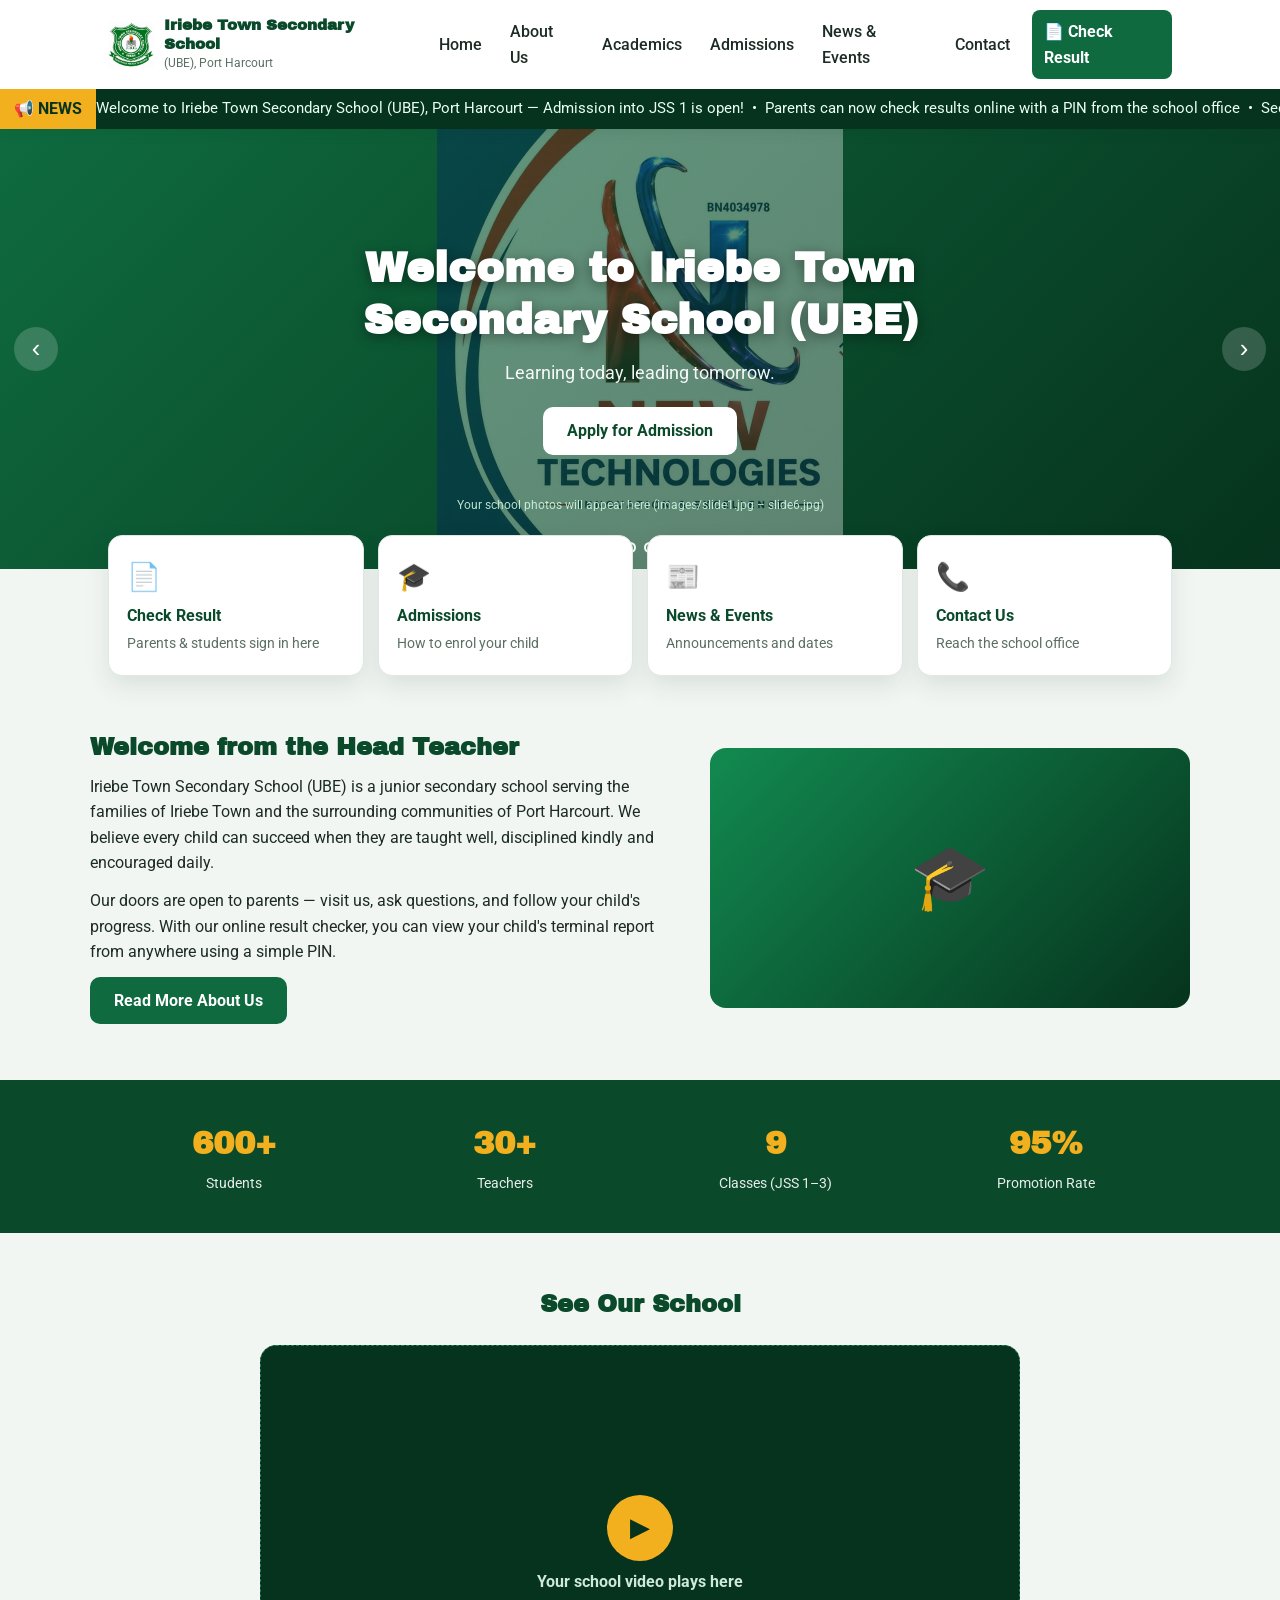
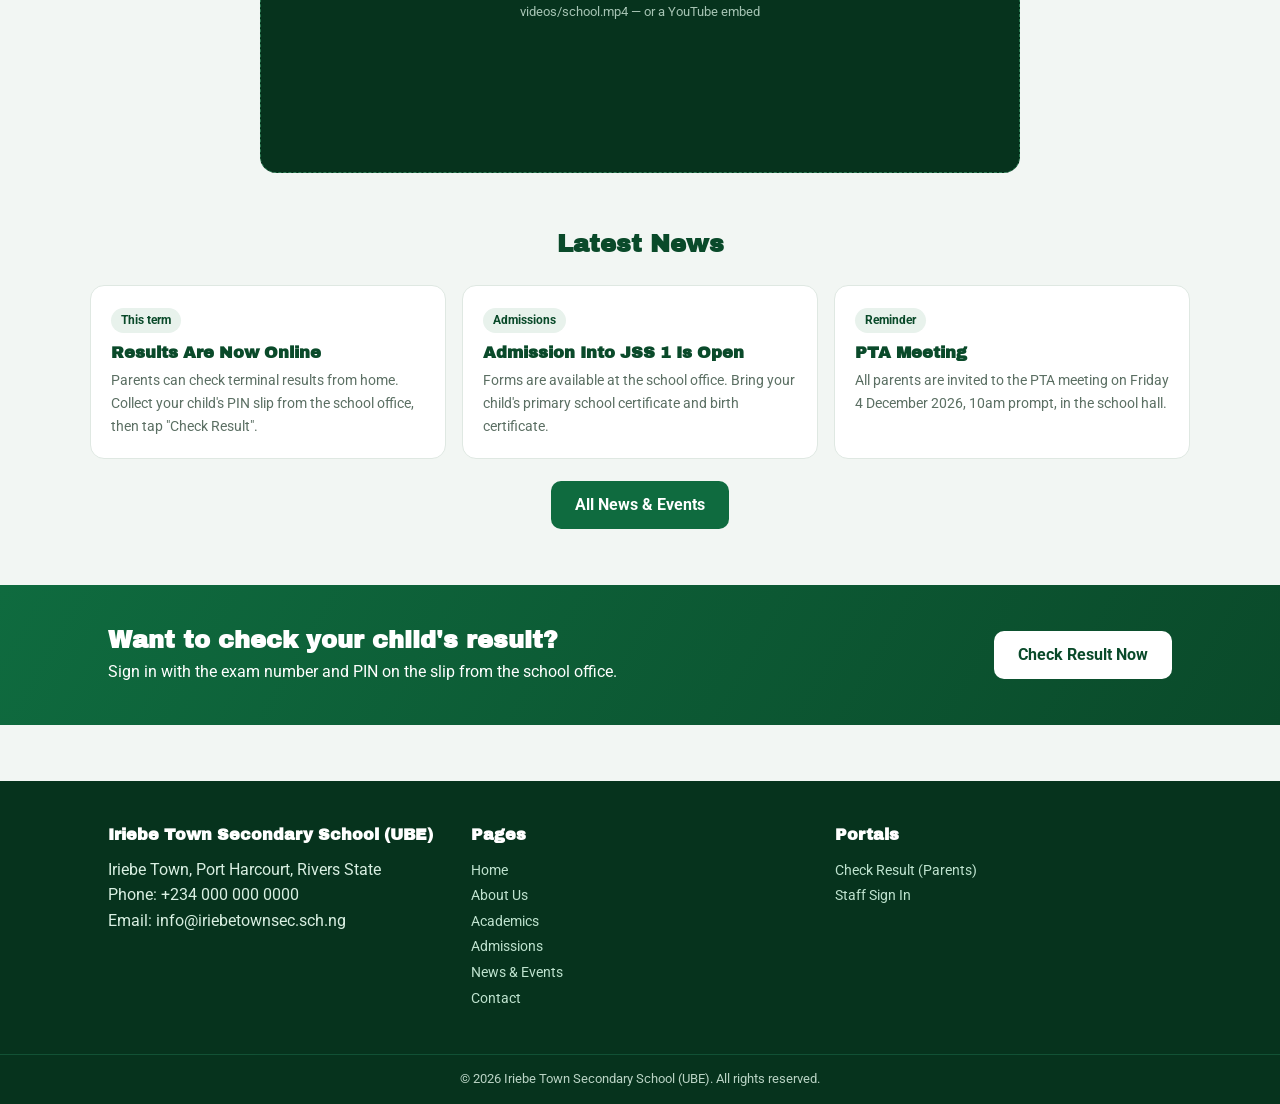
<file: index.html>
<!DOCTYPE html>
<html lang="en">
<head>
<meta charset="UTF-8">
<meta name="viewport" content="width=device-width, initial-scale=1.0">
<title>Iriebe Town Secondary School (UBE) — Website Preview</title>
<link href="https://fonts.googleapis.com/css2?family=Archivo+Black&family=Roboto:wght@400;500;700&display=swap" rel="stylesheet">
<style>
  :root{
    --green:#0f6b3f; --green-dark:#0a4a2a; --green-deep:#06331d;
    --gold:#f2b01e; --ink:#1c2b23; --bg:#f2f6f3; --card:#ffffff;
    --muted:#5b6f63; --line:#dfe8e2;
  }
  *{margin:0;padding:0;box-sizing:border-box}
  html{scroll-behavior:smooth}
  body{font-family:'Roboto',sans-serif;background:var(--bg);color:var(--ink);line-height:1.6}
  img{max-width:100%}
  .wrap{max-width:1100px;margin:0 auto;padding:0 18px}
  h1,h2,h3,.brand-name strong{font-family:'Archivo Black',sans-serif;line-height:1.25}
  .btn{display:inline-block;background:var(--green);color:#fff;text-decoration:none;padding:11px 24px;border-radius:10px;font-weight:700;border:none;cursor:pointer;font-size:1rem;transition:.2s}
  .btn:hover{background:var(--green-dark);transform:translateY(-1px)}
  .btn-light{background:#fff;color:var(--green-dark)}
  .btn-light:hover{background:var(--gold);color:var(--green-deep)}
  .center{text-align:center}

  /* ---------- HEADER ---------- */
  .site-header{position:sticky;top:0;z-index:50;background:#fff;box-shadow:0 2px 14px rgba(6,51,29,.10)}
  .header-row{display:flex;align-items:center;justify-content:space-between;gap:14px;padding-top:10px;padding-bottom:10px}
  .brand{display:flex;align-items:center;gap:10px;text-decoration:none;color:var(--ink)}
  .brand-logo{
  width:auto;
  height:46px;
  max-width:120px;
  object-fit:contain;
  border-radius:0;
  background:none;
  display:block;
}
  .brand-name{display:flex;flex-direction:column}
  .brand-name strong{font-size:.95rem;color:var(--green-dark)}
  .brand-name span{font-size:.72rem;color:var(--muted)}

  /* three lines button */
  .nav-toggle{display:none;width:44px;height:44px;border:1px solid var(--line);border-radius:10px;background:#fff;cursor:pointer;padding:11px 10px}
  .nav-toggle span{display:block;height:3px;background:var(--green-dark);border-radius:3px;margin:5px 0;transition:.3s}
  .nav-toggle.open span:nth-child(1){transform:translateY(8px) rotate(45deg)}
  .nav-toggle.open span:nth-child(2){opacity:0}
  .nav-toggle.open span:nth-child(3){transform:translateY(-8px) rotate(-45deg)}

  .site-nav ul{display:flex;list-style:none;gap:4px;align-items:center}
  .site-nav a{display:block;text-decoration:none;color:var(--ink);font-weight:500;padding:9px 12px;border-radius:8px;transition:.15s}
  .site-nav a:hover{background:#e8f2ec;color:var(--green-dark)}
  .site-nav a.active{color:var(--green);font-weight:700}
  .site-nav a.nav-result{background:var(--green);color:#fff;font-weight:700;margin-left:6px}
  .site-nav a.nav-result:hover{background:var(--green-dark)}

  @media (max-width:920px){
    .nav-toggle{display:block}
    .site-nav{position:absolute;left:0;right:0;top:100%;background:#fff;border-top:1px solid var(--line);
      box-shadow:0 18px 30px rgba(6,51,29,.15);display:none}
    .site-nav.open{display:block}
    .site-nav ul{flex-direction:column;align-items:stretch;padding:10px 14px 16px}
    .site-nav a{padding:13px 12px;border-bottom:1px solid #eef3f0;font-size:1.05rem}
    .site-nav a.nav-result{margin:10px 0 0;text-align:center}
  }

  /* ---------- TICKER ---------- */
  .ticker{display:flex;align-items:center;background:var(--green-deep);color:#eafff3;overflow:hidden}
  .ticker-label{background:var(--gold);color:var(--green-deep);font-weight:700;padding:7px 14px;flex:0 0 auto}
  .ticker-track{white-space:nowrap;overflow:hidden;flex:1}
  .ticker-track span{display:inline-block;padding:7px 0;animation:tick 26s linear infinite;font-size:.92rem}
  @keyframes tick{0%{transform:translateX(100%)}100%{transform:translateX(-100%)}}

  /* ---------- SLIDER ---------- */
  .slider{position:relative;height:440px;overflow:hidden}
  .slide{position:absolute;inset:0;opacity:0;transition:opacity .8s;display:flex;align-items:center;justify-content:center;text-align:center}
  .slide.is-on{opacity:1;z-index:2}
  .slide .ph{position:absolute;inset:0;display:flex;align-items:center;justify-content:center;font-size:5rem;opacity:.35}
  .slide:nth-child(1){background:linear-gradient(135deg,#0f6b3f,#06331d)}
  .slide:nth-child(2){background:linear-gradient(135deg,#128a50,#0a4a2a)}
  .slide:nth-child(3){background:linear-gradient(135deg,#0a4a2a,#06331d)}
  .slide:nth-child(4){background:linear-gradient(135deg,#16a35e,#0f6b3f)}
  .slide:nth-child(5){background:linear-gradient(135deg,#0f6b3f,#0a4a2a)}
  .slide:nth-child(6){background:linear-gradient(135deg,#06331d,#0f6b3f)}
  .slide-caption{position:relative;z-index:3;color:#fff;padding:0 22px;max-width:760px}
  .slide-caption h1{font-size:clamp(1.5rem,4vw,2.6rem);text-shadow:0 3px 14px rgba(0,0,0,.4)}
  .slide-caption p{margin:12px 0 20px;font-size:1.1rem;opacity:.95}
  .slide-hint{position:absolute;bottom:54px;left:0;right:0;text-align:center;color:#d9ffe9;font-size:.72rem;z-index:3;opacity:.85}
  .slide-prev,.slide-next{position:absolute;top:50%;transform:translateY(-50%);z-index:4;width:44px;height:44px;border-radius:50%;border:none;background:rgba(255,255,255,.18);color:#fff;font-size:1.6rem;cursor:pointer}
  .slide-prev:hover,.slide-next:hover{background:rgba(255,255,255,.35)}
  .slide-prev{left:14px}.slide-next{right:14px}
  .slide-dots{position:absolute;bottom:16px;left:0;right:0;display:flex;gap:8px;justify-content:center;z-index:4}
  .slide-dots button{width:11px;height:11px;border-radius:50%;border:2px solid #fff;background:transparent;cursor:pointer}
  .slide-dots button.on{background:var(--gold);border-color:var(--gold)}

  /* ---------- QUICK ACTIONS ---------- */
  .quick-actions{display:grid;grid-template-columns:repeat(auto-fit,minmax(220px,1fr));gap:14px;margin:-34px auto 0;position:relative;z-index:5}
  .qa-card{background:var(--card);border:1px solid var(--line);border-radius:14px;padding:20px 18px;text-decoration:none;color:var(--ink);display:flex;flex-direction:column;gap:4px;box-shadow:0 10px 24px rgba(6,51,29,.10);transition:.2s}
  .qa-card:hover{transform:translateY(-4px);border-color:var(--green)}
  .qa-icon{font-size:1.7rem}
  .qa-card strong{color:var(--green-dark)}
  .qa-card span:last-child{font-size:.85rem;color:var(--muted)}

  /* ---------- SECTIONS ---------- */
  .section{padding:56px 0}
  .section-title{text-align:center;color:var(--green-dark);margin-bottom:26px;font-size:1.5rem}
  .two-col{display:grid;grid-template-columns:1.1fr .9fr;gap:34px;align-items:center}
  @media(max-width:820px){.two-col{grid-template-columns:1fr}}
  .col-text h2{color:var(--green-dark);margin-bottom:12px}
  .col-text p{margin-bottom:12px}
  .col-media{background:linear-gradient(135deg,#128a50,#06331d);border-radius:16px;min-height:260px;display:flex;align-items:center;justify-content:center;font-size:4rem;color:#fff}

  .stats-band{background:var(--green-dark);color:#fff;padding:38px 0}
  .stats-grid{display:grid;grid-template-columns:repeat(auto-fit,minmax(160px,1fr));gap:18px;text-align:center}
  .stat b{display:block;font-family:'Archivo Black';font-size:2rem;color:var(--gold)}
  .stat span{font-size:.9rem;opacity:.9}

  .video-box{max-width:760px;margin:0 auto;background:#06331d;border-radius:16px;aspect-ratio:16/9;display:flex;flex-direction:column;align-items:center;justify-content:center;color:#cfe9da;gap:8px;border:1px dashed #2c7a52}
  .video-box .play{width:66px;height:66px;border-radius:50%;background:var(--gold);color:var(--green-deep);display:flex;align-items:center;justify-content:center;font-size:1.6rem}

  .news-grid{display:grid;grid-template-columns:repeat(auto-fit,minmax(260px,1fr));gap:16px;margin-bottom:22px}
  .news-card{background:var(--card);border:1px solid var(--line);border-radius:14px;padding:20px}
  .news-date{display:inline-block;background:#e8f2ec;color:var(--green-dark);font-size:.75rem;font-weight:700;padding:3px 10px;border-radius:20px;margin-bottom:10px}
  .news-card h3{color:var(--green-dark);font-size:1.02rem;margin-bottom:6px}
  .news-card p{font-size:.9rem;color:var(--muted)}

  .cta-band{background:linear-gradient(120deg,var(--green),var(--green-dark));color:#fff;padding:40px 0}
  .cta-row{display:flex;flex-wrap:wrap;align-items:center;justify-content:space-between;gap:18px}
  .cta-row h2{margin-bottom:4px}

  /* ---------- INNER PAGES ---------- */
  .page-hero{background:linear-gradient(135deg,var(--green),var(--green-deep));color:#fff;padding:52px 0;text-align:center}
  .page-hero h1{font-size:clamp(1.4rem,3.4vw,2.1rem)}
  .page-hero p{opacity:.92;margin-top:8px}
  .card{background:var(--card);border:1px solid var(--line);border-radius:14px;padding:24px;margin-bottom:16px}
  .card h3{color:var(--green-dark);margin-bottom:8px}
  .grid-3{display:grid;grid-template-columns:repeat(auto-fit,minmax(250px,1fr));gap:16px}
  .list-check{list-style:none}
  .list-check li{padding:7px 0 7px 30px;position:relative;border-bottom:1px dashed var(--line)}
  .list-check li::before{content:"✔";position:absolute;left:0;color:var(--green);font-weight:700}
  .step{display:flex;gap:14px;margin-bottom:16px}
  .step b{flex:0 0 38px;height:38px;border-radius:50%;background:var(--green);color:#fff;display:flex;align-items:center;justify-content:center;font-family:'Archivo Black'}
  .form-row{margin-bottom:12px}
  .form-row label{display:block;font-weight:700;font-size:.85rem;margin-bottom:4px;color:var(--green-dark)}
  .form-row input,.form-row textarea,.form-row select{width:100%;padding:11px 12px;border:1px solid var(--line);border-radius:10px;font:inherit;background:#fff}
  .form-row input:focus,.form-row textarea:focus{outline:2px solid var(--green)}

  /* ---------- RESULT DEMO ---------- */
  .demo-badge{display:inline-block;background:var(--gold);color:var(--green-deep);font-weight:700;font-size:.72rem;padding:3px 12px;border-radius:20px;letter-spacing:.06em;margin-bottom:10px}
  .login-card{max-width:430px;margin:0 auto;background:#fff;border:1px solid var(--line);border-radius:16px;padding:30px;box-shadow:0 14px 34px rgba(6,51,29,.12)}
  .login-card h2{color:var(--green-dark);text-align:center;margin-bottom:4px}
  .login-card .sub{text-align:center;color:var(--muted);font-size:.88rem;margin-bottom:18px}
  .tabs{display:flex;background:#e8f2ec;border-radius:10px;padding:4px;margin-bottom:18px}
  .tabs button{flex:1;border:none;background:transparent;padding:9px;border-radius:8px;font-weight:700;cursor:pointer;color:var(--muted)}
  .tabs button.on{background:#fff;color:var(--green-dark);box-shadow:0 2px 6px rgba(0,0,0,.08)}

  .slip{max-width:760px;margin:0 auto;background:#fff;border:1px solid var(--line);border-radius:10px;padding:34px;box-shadow:0 14px 34px rgba(6,51,29,.10)}
  .slip-head{text-align:center;border-bottom:3px double var(--green-dark);padding-bottom:14px;margin-bottom:14px}
  .slip-head .logo{width:58px;height:58px;border-radius:50%;background:linear-gradient(135deg,var(--green),var(--green-dark));color:#fff;display:flex;align-items:center;justify-content:center;font-family:'Archivo Black';margin:0 auto 8px}
  .slip-head h2{color:var(--green-dark);font-size:1.15rem}
  .slip-head p{font-size:.82rem;color:var(--muted)}
  .slip-meta{display:flex;flex-wrap:wrap;gap:6px 26px;font-size:.92rem;margin-bottom:14px}
  .slip table{width:100%;border-collapse:collapse;font-size:.9rem}
  .slip th,.slip td{border:1px solid var(--line);padding:8px 9px;text-align:center}
  .slip th{background:var(--green-dark);color:#fff;font-weight:700}
  .slip td.subj{text-align:left}
  .grade{font-weight:700;border-radius:6px;padding:2px 9px;color:#fff;font-size:.8rem}
  .gA{background:#0f6b3f}.gB{background:#2c8a4d}.gC{background:#c9930a}.gE{background:#d97b29}.gF{background:#c0392b}
  .slip-total td{background:#eef6f1;font-weight:700}
  .slip-key{font-size:.72rem;color:var(--muted);margin-top:10px}
  .slip-sig{display:flex;justify-content:space-between;gap:18px;margin-top:52px;text-align:center;font-size:.8rem}
  .slip-sig div{flex:1}
  .slip-sig i{display:block;border-top:1px solid #333;margin-bottom:4px}
  .pdf-note{max-width:760px;margin:14px auto 0;background:#fff8e6;border:1px solid #f0d98c;color:#7a5b00;border-radius:10px;padding:12px 16px;font-size:.85rem}

  /* ---------- FOOTER ---------- */
  .site-footer{background:var(--green-deep);color:#d9efe2;margin-top:56px}
  .footer-grid{display:grid;grid-template-columns:repeat(auto-fit,minmax(230px,1fr));gap:26px;padding:44px 18px}
  .site-footer h3{color:#fff;font-size:1rem;margin-bottom:12px}
  .footer-links{list-style:none}
  .footer-links a{color:#bfe3cf;text-decoration:none;font-size:.9rem}
  .footer-links a:hover{color:var(--gold)}
  .site-footer a{color:#bfe3cf}
  .footer-base{border-top:1px solid #14573a;padding:14px 18px;text-align:center;font-size:.8rem;opacity:.85}

  .page{display:none}
  .page.on{display:block;animation:fade .35s}
  @keyframes fade{from{opacity:0;transform:translateY(8px)}to{opacity:1;transform:none}}

  @media print{
    .site-header,.site-footer,.cta-band,.no-print,.page-hero,.login-card,.pdf-note{display:none!important}
    body{background:#fff}
    .slip{box-shadow:none;border:none}
  }
</style>
</head>
<body>

<!-- ================= HEADER + MENU ================= -->
<header class="site-header">
  <div class="wrap header-row">
    <a class="brand" href="#home" onclick="go('home');return false;">
      <img class="brand-logo" src="images/school.png" alt="Iriebe Town Secondary School logo">
      <span class="brand-name"><strong>Iriebe Town Secondary School</strong><span>(UBE), Port Harcourt</span></span>
    </a>
    <button class="nav-toggle" id="navToggle" aria-label="Open menu"><span></span><span></span><span></span></button>
    <nav class="site-nav" id="siteNav">
      <ul>
        <li><a href="#home" data-pg="home" onclick="go('home');return false;">Home</a></li>
        <li><a href="#about" data-pg="about" onclick="go('about');return false;">About Us</a></li>
        <li><a href="#academics" data-pg="academics" onclick="go('academics');return false;">Academics</a></li>
        <li><a href="#admissions" data-pg="admissions" onclick="go('admissions');return false;">Admissions</a></li>
        <li><a href="#news" data-pg="news" onclick="go('news');return false;">News &amp; Events</a></li>
        <li><a href="#contact" data-pg="contact" onclick="go('contact');return false;">Contact</a></li>
        <li><a class="nav-result" href="#result" onclick="go('result');return false;">📄 Check Result</a></li>
      </ul>
    </nav>
  </div>
  <div class="ticker">
    <span class="ticker-label">📢 NEWS</span>
    <div class="ticker-track"><span>Welcome to Iriebe Town Secondary School (UBE), Port Harcourt — Admission into JSS 1 is open! &nbsp;•&nbsp; Parents can now check results online with a PIN from the school office &nbsp;•&nbsp; Second term begins Monday 12 January 2027 &nbsp;•&nbsp; PTA meeting holds Friday 4 December 2026, 10am prompt.</span></div>
  </div>
</header>

<!-- ================= PAGE: HOME ================= -->
<main class="page on" id="pg-home">
  <section class="slider" id="slider">
    <div class="slide is-on"><div class="ph"><img src="images/slide1.jpg" alt="School"></div>
      <div class="slide-caption"><h1>Welcome to Iriebe Town Secondary School (UBE)</h1><p>Learning today, leading tomorrow.</p><a class="btn btn-light" href="#" onclick="go('admissions');return false;">Apply for Admission</a></div>
    </div>
    <div class="slide"><div class="ph"><img src="images/slide2.jpeg" alt="School"></div>
      <div class="slide-caption"><h1>Quality Junior Secondary Education</h1><p>Caring teachers, disciplined students, strong results.</p><a class="btn btn-light" href="#" onclick="go('about');return false;">About Our School</a></div>
    </div>
    <div class="slide"><div class="ph">📄</div>
      <div class="slide-caption"><h1>Check Results Online</h1><p>Parents: sign in with your child's exam number and PIN.</p><a class="btn btn-light" href="#" onclick="go('result');return false;">Check Result</a></div>
    </div>
    <div class="slide"><div class="ph">🧒🏾</div>
      <div class="slide-caption"><h1>Every Child Matters</h1><p>A safe, friendly place to learn and grow.</p><a class="btn btn-light" href="#" onclick="go('academics');return false;">Our Classes</a></div>
    </div>
    <div class="slide"><div class="ph">📰</div>
      <div class="slide-caption"><h1>News &amp; Events</h1><p>See what is happening in school this term.</p><a class="btn btn-light" href="#" onclick="go('news');return false;">Latest News</a></div>
    </div>
    <div class="slide"><div class="ph">📞</div>
      <div class="slide-caption"><h1>Talk to Us</h1><p>Questions? Visit or message the school office.</p><a class="btn btn-light" href="#" onclick="go('contact');return false;">Contact Us</a></div>
    </div>
    <button class="slide-prev" onclick="slideMove(-1)">‹</button>
    <button class="slide-next" onclick="slideMove(1)">›</button>
    <div class="slide-hint">Your school photos will appear here (images/slide1.jpg – slide6.jpg)</div>
    <div class="slide-dots" id="dots"></div>
  </section>

  <section class="quick-actions wrap">
    <a class="qa-card" href="#" onclick="go('result');return false;"><span class="qa-icon">📄</span><strong>Check Result</strong><span>Parents &amp; students sign in here</span></a>
    <a class="qa-card" href="#" onclick="go('admissions');return false;"><span class="qa-icon">🎓</span><strong>Admissions</strong><span>How to enrol your child</span></a>
    <a class="qa-card" href="#" onclick="go('news');return false;"><span class="qa-icon">📰</span><strong>News &amp; Events</strong><span>Announcements and dates</span></a>
    <a class="qa-card" href="#" onclick="go('contact');return false;"><span class="qa-icon">📞</span><strong>Contact Us</strong><span>Reach the school office</span></a>
  </section>

  <section class="section wrap two-col">
    <div class="col-text">
      <h2>Welcome from the Head Teacher</h2>
      <p>Iriebe Town Secondary School (UBE) is a junior secondary school serving the families of Iriebe Town and the surrounding communities of Port Harcourt. We believe every child can succeed when they are taught well, disciplined kindly and encouraged daily.</p>
      <p>Our doors are open to parents — visit us, ask questions, and follow your child's progress. With our online result checker, you can view your child's terminal report from anywhere using a simple PIN.</p>
      <a class="btn" href="#" onclick="go('about');return false;">Read More About Us</a>
    </div>
    <div class="col-media">🎓</div>
  </section>

  <section class="stats-band">
    <div class="wrap stats-grid">
      <div class="stat"><b>600+</b><span>Students</span></div>
      <div class="stat"><b>30+</b><span>Teachers</span></div>
      <div class="stat"><b>9</b><span>Classes (JSS 1–3)</span></div>
      <div class="stat"><b>95%</b><span>Promotion Rate</span></div>
    </div>
  </section>

  <section class="section wrap">
    <h2 class="section-title">See Our School</h2>
    <div class="video-box"><div class="play">▶</div><b>Your school video plays here</b><span style="font-size:.8rem;opacity:.8">videos/school.mp4 — or a YouTube embed</span></div>
  </section>

  <section class="section wrap" style="padding-top:0">
    <h2 class="section-title">Latest News</h2>
    <div class="news-grid">
      <article class="news-card"><span class="news-date">This term</span><h3>Results Are Now Online</h3><p>Parents can check terminal results from home. Collect your child's PIN slip from the school office, then tap "Check Result".</p></article>
      <article class="news-card"><span class="news-date">Admissions</span><h3>Admission Into JSS 1 Is Open</h3><p>Forms are available at the school office. Bring your child's primary school certificate and birth certificate.</p></article>
      <article class="news-card"><span class="news-date">Reminder</span><h3>PTA Meeting</h3><p>All parents are invited to the PTA meeting on Friday 4 December 2026, 10am prompt, in the school hall.</p></article>
    </div>
    <p class="center"><a class="btn" href="#" onclick="go('news');return false;">All News &amp; Events</a></p>
  </section>

  <section class="cta-band">
    <div class="wrap cta-row">
      <div><h2>Want to check your child's result?</h2><p>Sign in with the exam number and PIN on the slip from the school office.</p></div>
      <a class="btn btn-light" href="#" onclick="go('result');return false;">Check Result Now</a>
    </div>
  </section>
</main>

<!-- ================= PAGE: ABOUT ================= -->
<main class="page" id="pg-about">
  <div class="page-hero"><h1>About Our School</h1><p>Who we are and what we stand for</p></div>
  <section class="section wrap">
    <div class="card"><h3>🏫 Our Story</h3><p>Iriebe Town Secondary School (UBE) is a public junior secondary school in Iriebe Town, Port Harcourt, Rivers State, established under the Universal Basic Education programme. We serve JSS 1 to JSS 3 and prepare our students for the Basic Education Certificate Examination (BECE) and senior secondary education.</p></div>
    <div class="grid-3">
      <div class="card"><h3>🎯 Our Mission</h3><p>To give every child a solid foundation in learning, character and skills, regardless of background.</p></div>
      <div class="card"><h3>👁️ Our Vision</h3><p>A school where every child in our community is educated, confident and ready for the future.</p></div>
      <div class="card"><h3>💚 Our Values</h3><p>Discipline, hard work, honesty, respect and service to our community.</p></div>
    </div>
    <div class="card"><h3>👩🏾‍🏫 Our Teachers</h3><p>Our dedicated teachers are qualified, caring and committed to every child's progress. Class sizes are kept manageable so no child is left behind.</p></div>
  </section>
</main>

<!-- ================= PAGE: ACADEMICS ================= -->
<main class="page" id="pg-academics">
  <div class="page-hero"><h1>Academics</h1><p>Classes and subjects we offer</p></div>
  <section class="section wrap">
    <div class="grid-3">
      <div class="card"><h3>JSS 1</h3><p>Foundation year — settling into secondary school life with strong basics in English, Mathematics and Science.</p></div>
      <div class="card"><h3>JSS 2</h3><p>Building year — deeper subject knowledge and the start of vocational and business studies.</p></div>
      <div class="card"><h3>JSS 3</h3><p>Final year — intensive preparation for the BECE and guidance into senior secondary school.</p></div>
    </div>
    <div class="card"><h3>📚 Subjects</h3>
      <ul class="list-check">
        <li>English Language &nbsp;·&nbsp; Mathematics &nbsp;·&nbsp; Basic Science &nbsp;·&nbsp; Basic Technology</li>
        <li>Social Studies &nbsp;·&nbsp; Civic Education &nbsp;·&nbsp; Agricultural Science</li>
        <li>Business Studies &nbsp;·&nbsp; Computer Studies (ICT)</li>
        <li>Cultural &amp; Creative Arts &nbsp;·&nbsp; Christian Religious Studies</li>
        <li>Physical &amp; Health Education &nbsp;·&nbsp; Home Economics &nbsp;·&nbsp; French</li>
      </ul>
    </div>
  </section>
</main>

<!-- ================= PAGE: ADMISSIONS ================= -->
<main class="page" id="pg-admissions">
  <div class="page-hero"><h1>Admissions</h1><p>How to enrol your child into JSS 1</p></div>
  <section class="section wrap" style="max-width:820px">
    <div class="card">
      <div class="step"><b>1</b><div><strong>Get the form</strong><p>Collect the admission form from the school office (weekdays, 8am–2pm).</p></div></div>
      <div class="step"><b>2</b><div><strong>Bring the documents</strong><p>Primary school certificate, birth certificate, and two passport photographs.</p></div></div>
      <div class="step"><b>3</b><div><strong>Placement test</strong><p>Your child sits a short placement test in English and Mathematics.</p></div></div>
      <div class="step"><b>4</b><div><strong>Enrolment</strong><p>Successful candidates complete registration and receive their exam number — which also works on this website's result checker.</p></div></div>
    </div>
    <div class="card"><h3>❓ Questions?</h3><p>Visit the school office or use the <a href="#" onclick="go('contact');return false;">Contact page</a> — we are happy to help.</p></div>
  </section>
</main>

<!-- ================= PAGE: NEWS ================= -->
<main class="page" id="pg-news">
  <div class="page-hero"><h1>News &amp; Events</h1><p>Announcements from the school</p></div>
  <section class="section wrap">
    <div class="news-grid">
      <article class="news-card"><span class="news-date">25 Nov 2026</span><h3>Results Are Now Online</h3><p>Parents can now check terminal results from home. Collect your child's PIN slip from the school office, then tap "Check Result".</p></article>
      <article class="news-card"><span class="news-date">4 Dec 2026</span><h3>PTA Meeting</h3><p>All parents are invited on Friday 4 December 2026, 10am prompt, in the school hall. First term reports will be discussed.</p></article>
      <article class="news-card"><span class="news-date">18 Dec 2026</span><h3>End of Term Party</h3><p>Students close for the term on Friday 18 December with a small celebration. School resumes Monday 12 January 2027.</p></article>
      <article class="news-card"><span class="news-date">Admissions</span><h3>JSS 1 Admission Open</h3><p>Forms are available at the school office. See the Admissions page for the steps and required documents.</p></article>
      <article class="news-card"><span class="news-date">Sports</span><h3>Inter-House Sports</h3><p>Our annual inter-house sports holds early second term. Parents are welcome to come and cheer the houses!</p></article>
      <article class="news-card"><span class="news-date">Reminder</span><h3>School Fees</h3><p>Please pay all approved levies at the bursary and keep your receipts safe.</p></article>
    </div>
  </section>
</main>

<!-- ================= PAGE: CONTACT ================= -->
<main class="page" id="pg-contact">
  <div class="page-hero"><h1>Contact Us</h1><p>We would love to hear from you</p></div>
  <section class="section wrap two-col" style="align-items:start">

    <div class="col-text">
      <div class="card"><h3>📍 Visit Us</h3><p>Iriebe Town Secondary School (UBE)<br>Iriebe Town, Port Harcourt, Rivers State</p></div>
      <div class="card"><h3>📞 Call or Write</h3><p>Phone: +234 000 000 0000<br>Email: info@iriebetownsec.sch.ng<br>Office hours: Monday–Friday, 8:00am – 2:00pm</p></div>
      <div class="card"><h3>📄 Result PINs</h3><p>PIN slips for the online result checker are collected from the school office — bring your child's exam number.</p></div>
    </div>

    <div class="card">
      <h3>✉️ Send a Message</h3>
      <div class="form-row"><label>Your Name</label><input type="text" placeholder="e.g. Mrs. Amadi"></div>
      <div class="form-row"><label>Phone or Email</label><input type="text" placeholder="How do we reply you?"></div>
      <div class="form-row"><label>Message</label><textarea rows="4" placeholder="Type your message here…"></textarea></div>
      <button class="btn" style="width:100%" onclick="alert('On the live website this message goes to the school office email.');">Send Message</button>
    </div>
  </section>
</main>

<!-- ================= PAGE: CHECK RESULT (demo) ================= -->
<main class="page" id="pg-result">
  <div class="page-hero"><h1>Check Result</h1><p>Parents &amp; students — sign in with exam number and PIN</p></div>
  <section class="section wrap">

    <div class="login-card" id="loginCard">
      <p class="center"><span class="demo-badge">DEMO PREVIEW</span></p>
      <h2>Result Portal</h2>
      <p class="sub">Iriebe Town Secondary School (UBE)</p>
      <div class="tabs">
        <button class="on" type="button">🎓 Student / Parent</button>
        <button type="button" onclick="alert('Staff sign in: teachers and the school admin use this tab on the live portal.');">👔 Staff</button>
      </div>
      <div class="form-row"><label>Exam Number</label><input type="text" id="demoExam" value="ITSS/2026/014"></div>
      <div class="form-row"><label>PIN</label><input type="text" id="demoPin" value="4821-7356"></div>
      <button class="btn" style="width:100%" onclick="demoLogin()">View Result</button>
      <p class="sub" style="margin:14px 0 0">On the live website, the school generates a PIN for each student when the PDF results are uploaded — the parent collects it from the office.</p>
    </div>

    <div id="slipView" style="display:none">
      <div class="slip">
        <div class="slip-head">
          <span class="logo">IT</span>
          <h2>Iriebe Town Secondary School (UBE), Port Harcourt</h2>
          <p>TERMINAL REPORT SHEET — First Term, 2026/2027 Session</p>
        </div>
        <div class="slip-meta">
          <span>Name: <b>Chidera Okonkwo</b></span>
          <span>Exam No: <b>ITSS/2026/014</b></span>
          <span>Class: <b>JSS 2A</b></span>
          <span>Position: <b>5th of 38</b></span>
        </div>
        <table>
          <thead><tr><th style="text-align:left">Subject</th><th>CA 1 /20</th><th>CA 2 /20</th><th>Exam /60</th><th>Total /100</th><th>Grade</th><th>Remark</th></tr></thead>
          <tbody>
            <tr><td class="subj">English Language</td><td>16</td><td>15</td><td>44</td><td><b>75</b></td><td><span class="grade gA">A</span></td><td>Excellent</td></tr>
            <tr><td class="subj">Mathematics</td><td>14</td><td>13</td><td>41</td><td><b>68</b></td><td><span class="grade gB">B</span></td><td>Very Good</td></tr>
            <tr><td class="subj">Basic Science</td><td>15</td><td>16</td><td>40</td><td><b>71</b></td><td><span class="grade gA">A</span></td><td>Excellent</td></tr>
            <tr><td class="subj">Social Studies</td><td>13</td><td>14</td><td>36</td><td><b>63</b></td><td><span class="grade gB">B</span></td><td>Very Good</td></tr>
            <tr><td class="subj">Basic Technology</td><td>12</td><td>13</td><td>33</td><td><b>58</b></td><td><span class="grade gC">C</span></td><td>Credit</td></tr>
            <tr><td class="subj">Business Studies</td><td>14</td><td>12</td><td>38</td><td><b>64</b></td><td><span class="grade gB">B</span></td><td>Very Good</td></tr>
            <tr><td class="subj">Computer Studies (ICT)</td><td>17</td><td>16</td><td>49</td><td><b>82</b></td><td><span class="grade gA">A</span></td><td>Excellent</td></tr>
            <tr><td class="subj">Agricultural Science</td><td>11</td><td>12</td><td>30</td><td><b>53</b></td><td><span class="grade gC">C</span></td><td>Credit</td></tr>
            <tr><td class="subj">Civic Education</td><td>13</td><td>14</td><td>35</td><td><b>62</b></td><td><span class="grade gB">B</span></td><td>Very Good</td></tr>
            <tr><td class="subj">Christian Religious Studies</td><td>15</td><td>15</td><td>42</td><td><b>72</b></td><td><span class="grade gA">A</span></td><td>Excellent</td></tr>
            <tr><td class="subj">Physical &amp; Health Education</td><td>10</td><td>11</td><td>27</td><td><b>48</b></td><td><span class="grade gE">E</span></td><td>Pass</td></tr>
            <tr><td class="subj">Cultural &amp; Creative Arts</td><td>12</td><td>12</td><td>31</td><td><b>55</b></td><td><span class="grade gC">C</span></td><td>Credit</td></tr>
            <tr class="slip-total"><td class="subj">Overall</td><td colspan="3"></td><td><b>771 / 1200</b></td><td><span class="grade gB">B</span></td><td>Average: 64.3%</td></tr>
          </tbody>
        </table>
        <p class="slip-key">Grading: A = 70–100 (Excellent) · B = 60–69 (Very Good) · C = 50–59 (Credit) · D = 45–49 (Merit) · E = 40–44 (Pass) · F = Below 40 (Fail). CA 1 + CA 2 + Exam = 100.</p>
        <div class="slip-sig"><div><i></i>Class Teacher</div><div><i></i>Principal</div><div><i></i>Date</div></div>
      </div>

      <div class="pdf-note no-print">📁 <b>On the live website:</b> this is where the student's <b>actual PDF result</b> appears — the same file the school uploaded into the class folder — ready to view, download or print. Nobody else can open it without this student's PIN.</div>

      <p class="center no-print" style="margin-top:18px">
        <button class="btn" onclick="window.print()">🖨️ Print Result</button>
        <button class="btn btn-light" style="border:1px solid var(--green);margin-left:8px" onclick="demoLogout()">Sign Out</button>
      </p>
    </div>

  </section>
</main>

<!-- ================= FOOTER ================= -->
<footer class="site-footer">
  <div class="wrap footer-grid">
    <div>
      <h3>Iriebe Town Secondary School (UBE)</h3>
      <p>Iriebe Town, Port Harcourt, Rivers State</p>
      <p>Phone: +234 000 000 0000<br>Email: info@iriebetownsec.sch.ng</p>
    </div>
    <div>
      <h3>Pages</h3>
      <ul class="footer-links">
        <li><a href="#home" onclick="go('home');return false;">Home</a></li>
        <li><a href="#about" onclick="go('about');return false;">About Us</a></li>
        <li><a href="#academics" onclick="go('academics');return false;">Academics</a></li>
        <li><a href="#admissions" onclick="go('admissions');return false;">Admissions</a></li>
        <li><a href="#news" onclick="go('news');return false;">News &amp; Events</a></li>
        <li><a href="#contact" onclick="go('contact');return false;">Contact</a></li>
      </ul>
    </div>
    <div>
      <h3>Portals</h3>
      <ul class="footer-links">
        <li><a href="#result" onclick="go('result');return false;">Check Result (Parents)</a></li>
        <li><a href="#result" onclick="go('result');return false;">Staff Sign In</a></li>
      </ul>
    </div>
  </div>
  <div class="footer-base">© 2026 Iriebe Town Secondary School (UBE). All rights reserved.</div>
</footer>

<script>
/* ---------- three-lines menu ---------- */
var navToggle = document.getElementById('navToggle');
var siteNav   = document.getElementById('siteNav');
navToggle.addEventListener('click', function () {
  var open = siteNav.classList.toggle('open');
  navToggle.classList.toggle('open', open);
});

/* ---------- page routing (menu connects every page) ---------- */
function go(pg) {
  var pages = document.querySelectorAll('.page');
  for (var i = 0; i < pages.length; i++) pages[i].classList.remove('on');
  var el = document.getElementById('pg-' + pg);
  if (el) el.classList.add('on');
  var links = document.querySelectorAll('.site-nav a[data-pg]');
  for (var j = 0; j < links.length; j++)
    links[j].classList.toggle('active', links[j].getAttribute('data-pg') === pg);
  siteNav.classList.remove('open');
  navToggle.classList.remove('open');
  window.scrollTo(0, 0);
}

/* ---------- photo slider (auto + arrows + dots) ---------- */
var slides = document.querySelectorAll('#slider .slide');
var dotsBox = document.getElementById('dots');
var cur = 0, timer = null;
for (var s = 0; s < slides.length; s++) {
  (function (i) {
    var d = document.createElement('button');
    d.addEventListener('click', function () { showSlide(i); restart(); });
    dotsBox.appendChild(d);
  })(s);
}
function showSlide(i) {
  cur = (i + slides.length) % slides.length;
  for (var k = 0; k < slides.length; k++) slides[k].classList.toggle('is-on', k === cur);
  var ds = dotsBox.children;
  for (var m = 0; m < ds.length; m++) ds[m].classList.toggle('on', m === cur);
}
function slideMove(n) { showSlide(cur + n); restart(); }
function restart() { clearInterval(timer); timer = setInterval(function () { showSlide(cur + 1); }, 5000); }
showSlide(0); restart();

/* ---------- result checker demo ---------- */
function demoLogin() {
  var ex = document.getElementById('demoExam').value.trim();
  var pn = document.getElementById('demoPin').value.trim();
  if (!ex || !pn) { alert('Enter the exam number and PIN — they are pre-filled for this demo.'); return; }
  document.getElementById('loginCard').style.display = 'none';
  document.getElementById('slipView').style.display = 'block';
  window.scrollTo(0, 0);
}
function demoLogout() {
  document.getElementById('slipView').style.display = 'none';
  document.getElementById('loginCard').style.display = 'block';
  window.scrollTo(0, 0);
}
</script>
</body>
</html>
</file>
